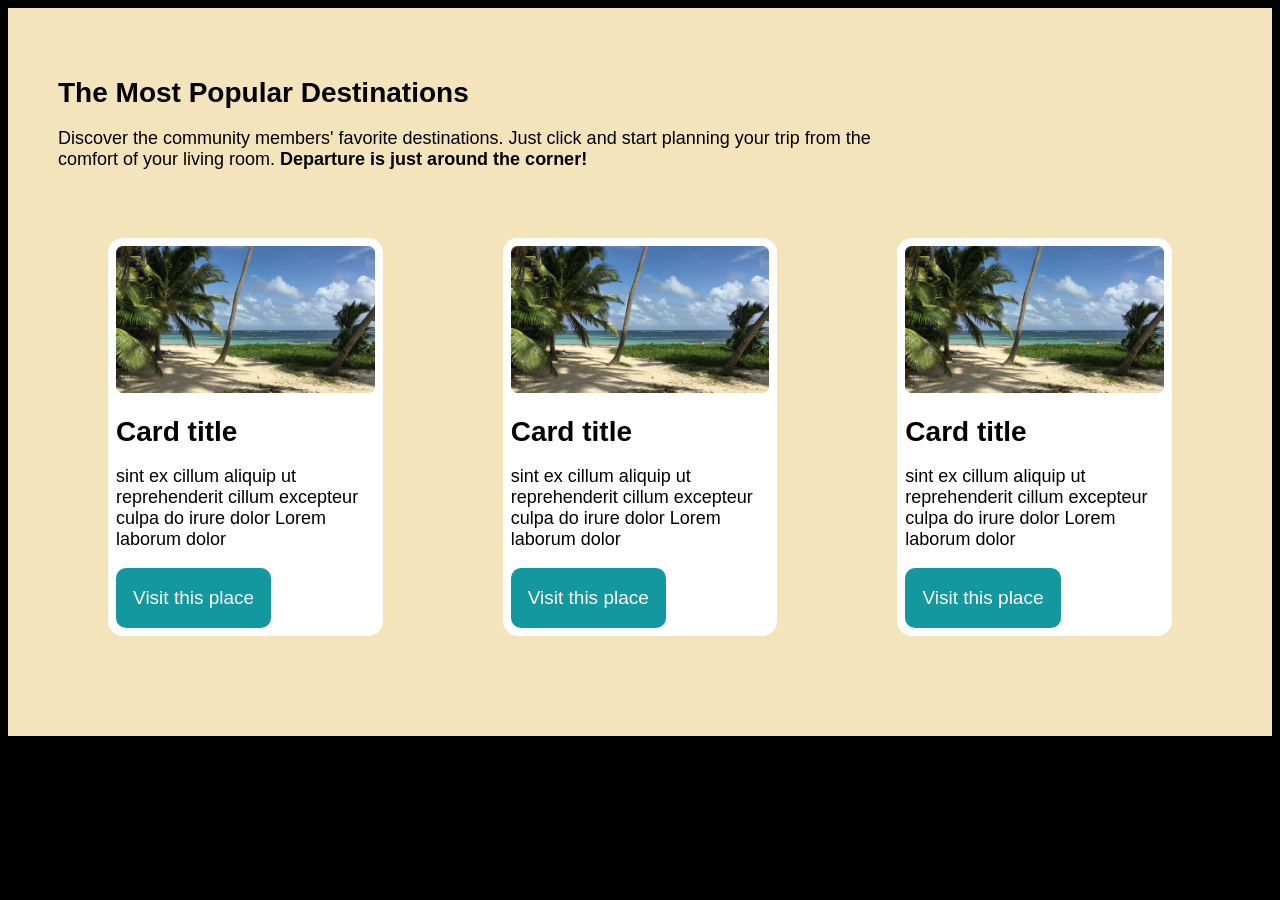
<file: index.html>
<!DOCTYPE html>
<html lang="en">
<head>
    <meta charset="UTF-8">
    <meta name="viewport" content="width=device-width, initial-scale=1.0">
    <title>Exercice</title>
    <link href="style.css" rel="stylesheet">
</head>
<body>
    <div id="mostPopular">
        <h1 id="sectionTitle">The Most Popular Destinations</h1>
        <p>Discover the community members' favorite destinations. Just click and start planning your trip from the <br>comfort of your living room. <b>Departure is just around the corner!</b></p>
        <div id="threeCards">
        <div class="Card">
            <img src="voyage.jpg" alt="Plage">
            <h1>Card title</h1>
            <p>sint ex cillum aliquip ut reprehenderit cillum excepteur culpa do irure dolor Lorem laborum dolor</p>
            <a>
                <button>Visit this place</button>
            </a>
        </div>
        <div class="Card">
            <img src="voyage.jpg" alt="Plage">
            <h1>Card title</h1>
            <p>sint ex cillum aliquip ut reprehenderit cillum excepteur culpa do irure dolor Lorem laborum dolor</p>
            <a>
                <button>Visit this place</button>
            </a>
        </div>
        <div class="Card">
            <img src="voyage.jpg" alt="Plage">
            <h1>Card title</h1>
            <p>sint ex cillum aliquip ut reprehenderit cillum excepteur culpa do irure dolor Lorem laborum dolor</p>
            <a>
                <button>Visit this place</button>
            </a>
        </div>
        </div>
    </div>

</body>
</html>
</file>
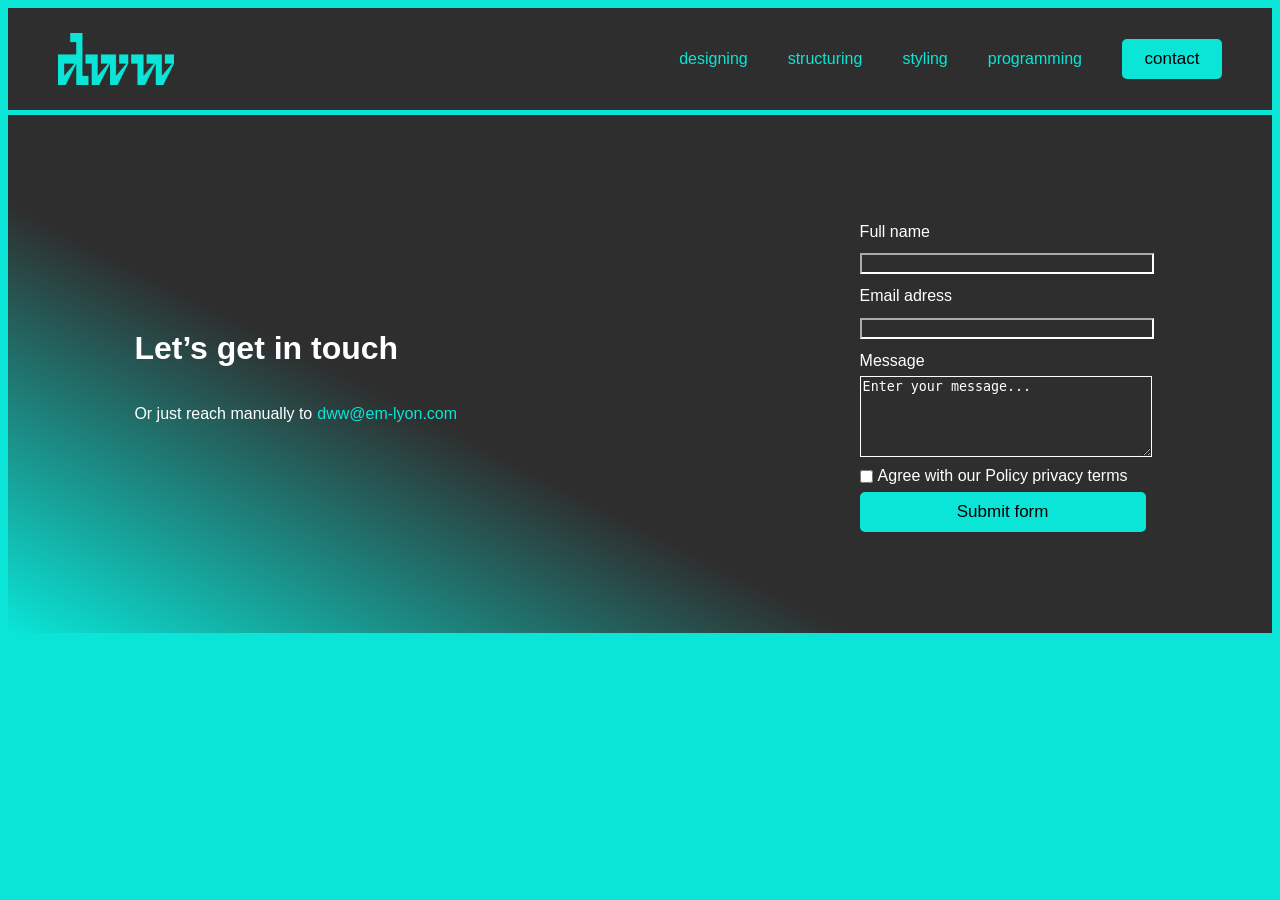
<file: index3.html>
<!DOCTYPE html>
<html lang="en">
<head>
    <meta charset="UTF-8">
    <meta name="viewport" content="width=device-width, initial-scale=1.0">
    <title>Document</title>
    <link href="style3.css" rel="stylesheet">
</head>
<body>
    <div id="navBar">
        <img src="dww-logo.png" alt="logo">
        <div id="navMenu">
            <a href="">designing</a>
            <a href="">structuring</a>
            <a href="">styling</a>
            <a href="">programming</a>
            <a href=""><button>contact</button></a>
        </div>
    </div>
    <div id="reachUs">
        <div id="letsgetintouch">
            <h1>Let’s get in touch</h1>
            <div id="mailTo">
                <p>Or just reach manually to</p>
                <a href="mailto:dww@em-lyon.com">dww@em-lyon.com</a>
            </div>
        </div>
        <div id="form">
            <label for="name">Full name</label>

            <input
            type="text"
            id="name"
            name="name"
            required/>

            <label for="name">Email adress</label>

            <input
            type="text"
            id="name"
            name="name"
            required/>

            <label for="name">Message</label>

            <textarea id="Message" name="Mes" rows="5" cols="33">Enter your message...</textarea>
            
            <div id="privacyTerms">
                <input
                type="checkbox"
                id="checkbox"
                name="check"
                required/>
            
                <label for="name">Agree with our Policy privacy terms</label>
            </div>

            <a href=""><button id="submit">Submit form</button></a>
        </div>
    </div>
</body>
</html>
</file>
<file: style.css>
body{
    background-color: black;
}

.Card{
    background-color: white;
    padding: 8px;
    border-radius: 15px;
    width: 309px;
}

.Card img{
    width: 100%;
}

h1{
    font-family: Arial, Helvetica, sans-serif;
    font-size: 28px;
}   

p{
    font-family: Arial, Helvetica, sans-serif;
    font-size: 18px;
}

button{
    border-radius: 10px;
    border: none;
    width: 60%;
    height: 60px;
    background-color: #1398A0;
    font-family: Arial, Helvetica, sans-serif;
    color: white;
    font-size: 19px;
}

#mostPopular{
    background-color: #F4E4BC;
    padding: 50px;
}

#threeCards{
    display: flex;
    flex-direction: row;
    justify-content: center;
    align-items: center;
    gap: 120px;
    padding: 50px;
}
</file>
<file: style3.css>
body{
    background-color: #0AE5D7;
}

#navBar{
    background-color: #2E2E2E;
    padding-bottom: 25px;
    padding-top: 25px;
    padding-left: 50px;
    padding-right: 50px;
    margin-bottom: 5px;

    display: flex;
    flex-direction: row;
    align-items: center;
    justify-content:space-between;
}

#navMenu{
    display: flex;
    gap: 40px;
        align-items: center;
}

a{
    color: #0AE5D7;
    text-decoration: none;
    font-family: Arial, Helvetica, sans-serif;
}

button{
    border-radius: 5px;
    border: none;
    width: 100px;
    height: 40px;
    background-color: #0AE5D7;
    font-family: Arial, Helvetica, sans-serif;
    color: black;
    font-size: 17px
}

img{
    width: 10%;
}

#reachUs{
    background: #0AE5D7;
    background: linear-gradient(27deg, rgba(10, 229, 215, 1) 0%, #2E2E2E 37%);

    display: flex;
    flex-direction: row;
    align-items: center;
    justify-content:space-between;

    padding-left: 10%;
    padding-right: 10%;
    padding-top: 8%;
    padding-bottom: 8%;
}   

label {
  display: block;
  font-family: Arial, Helvetica, sans-serif;
  color: white;
}

input,
label {
  margin: 0.4rem 0;
}

p{
    font-family: Arial, Helvetica, sans-serif;
    color: white;
}

h1{
    font-family: Arial, Helvetica, sans-serif;
    color: white;
}

#submit{
    width: 100%;
}

#mailTo{
    display: flex;
    flex-direction: row;
    align-items: center;
    gap: 5px;
}

#privacyTerms{
    display: flex;
    flex-direction: row;
    align-items: center;
    gap: 5px;
}

#name{
    width: 100%;
    background: none;
    color: white;
    border-color: white;
}

#Message{
    width: 100%;
    background: none;
    color: white;
    border-color: white;
}

#checkbox{
    
}
</file>
